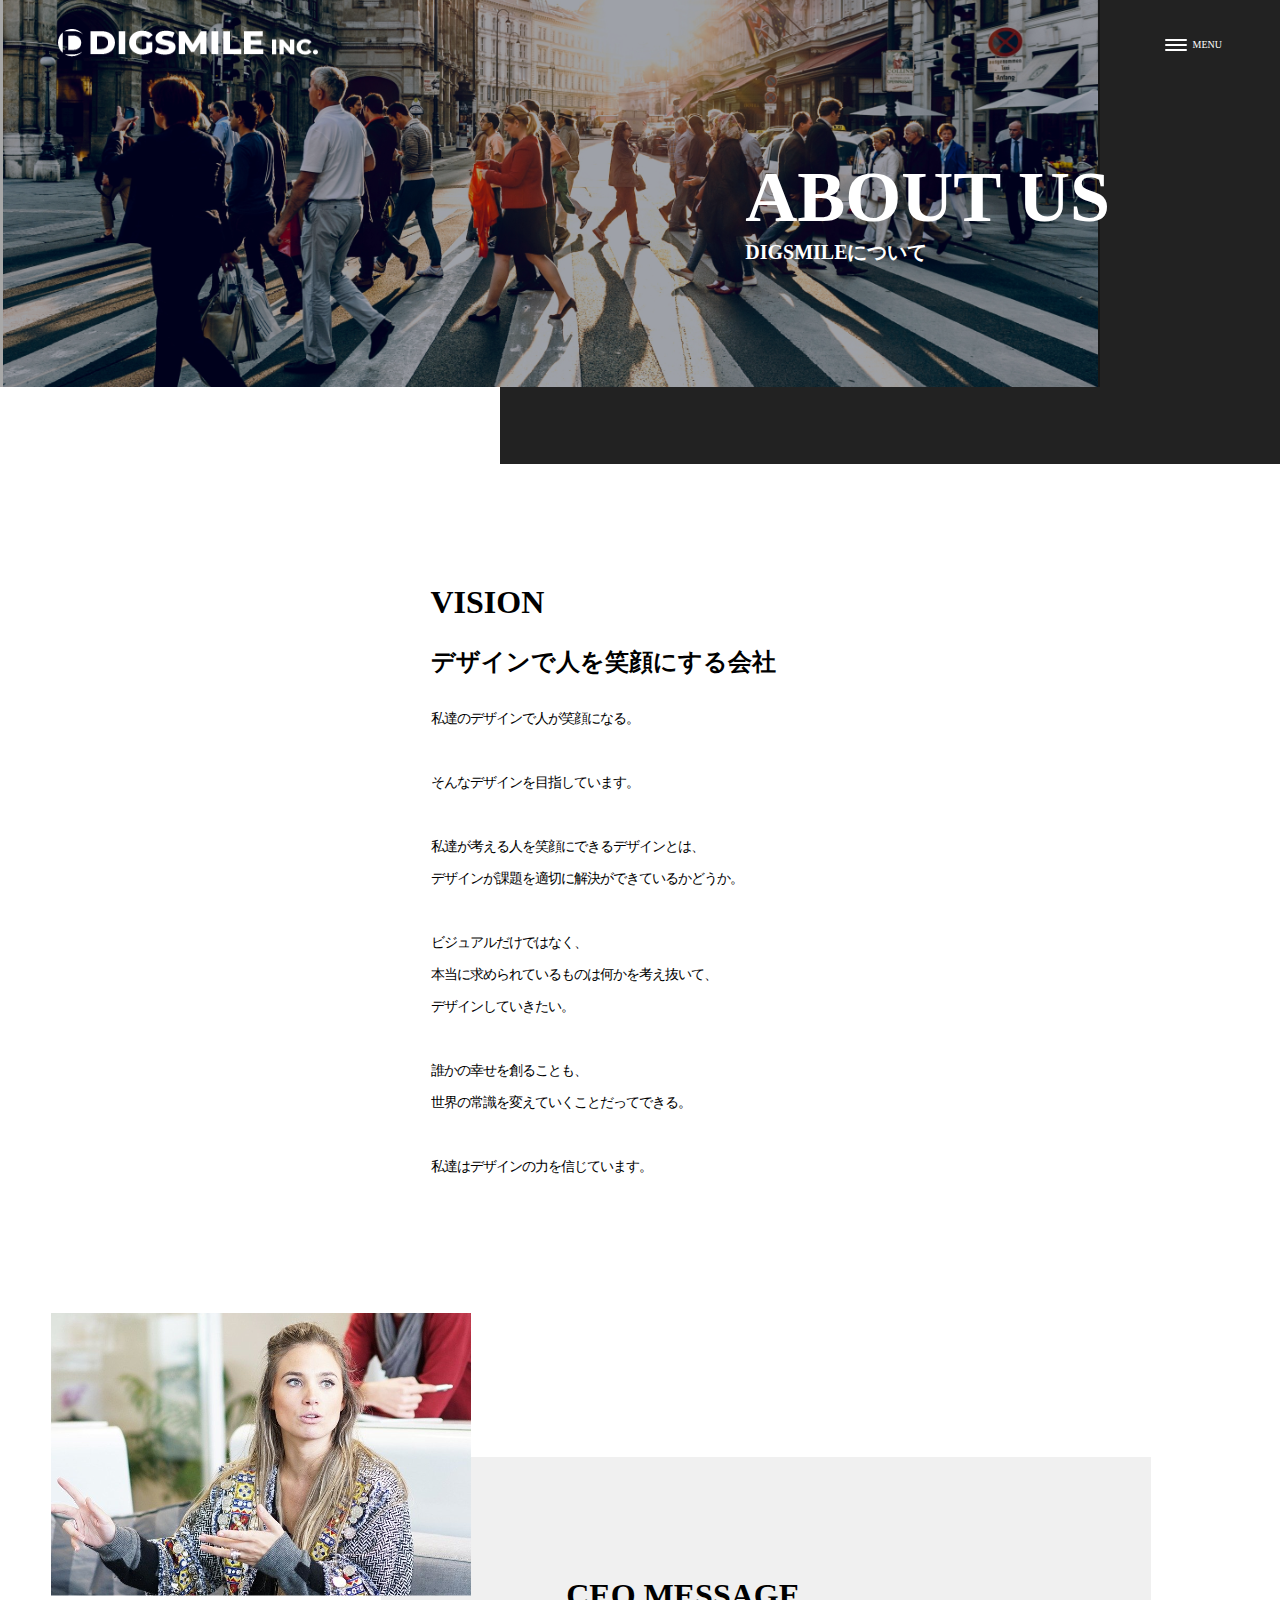
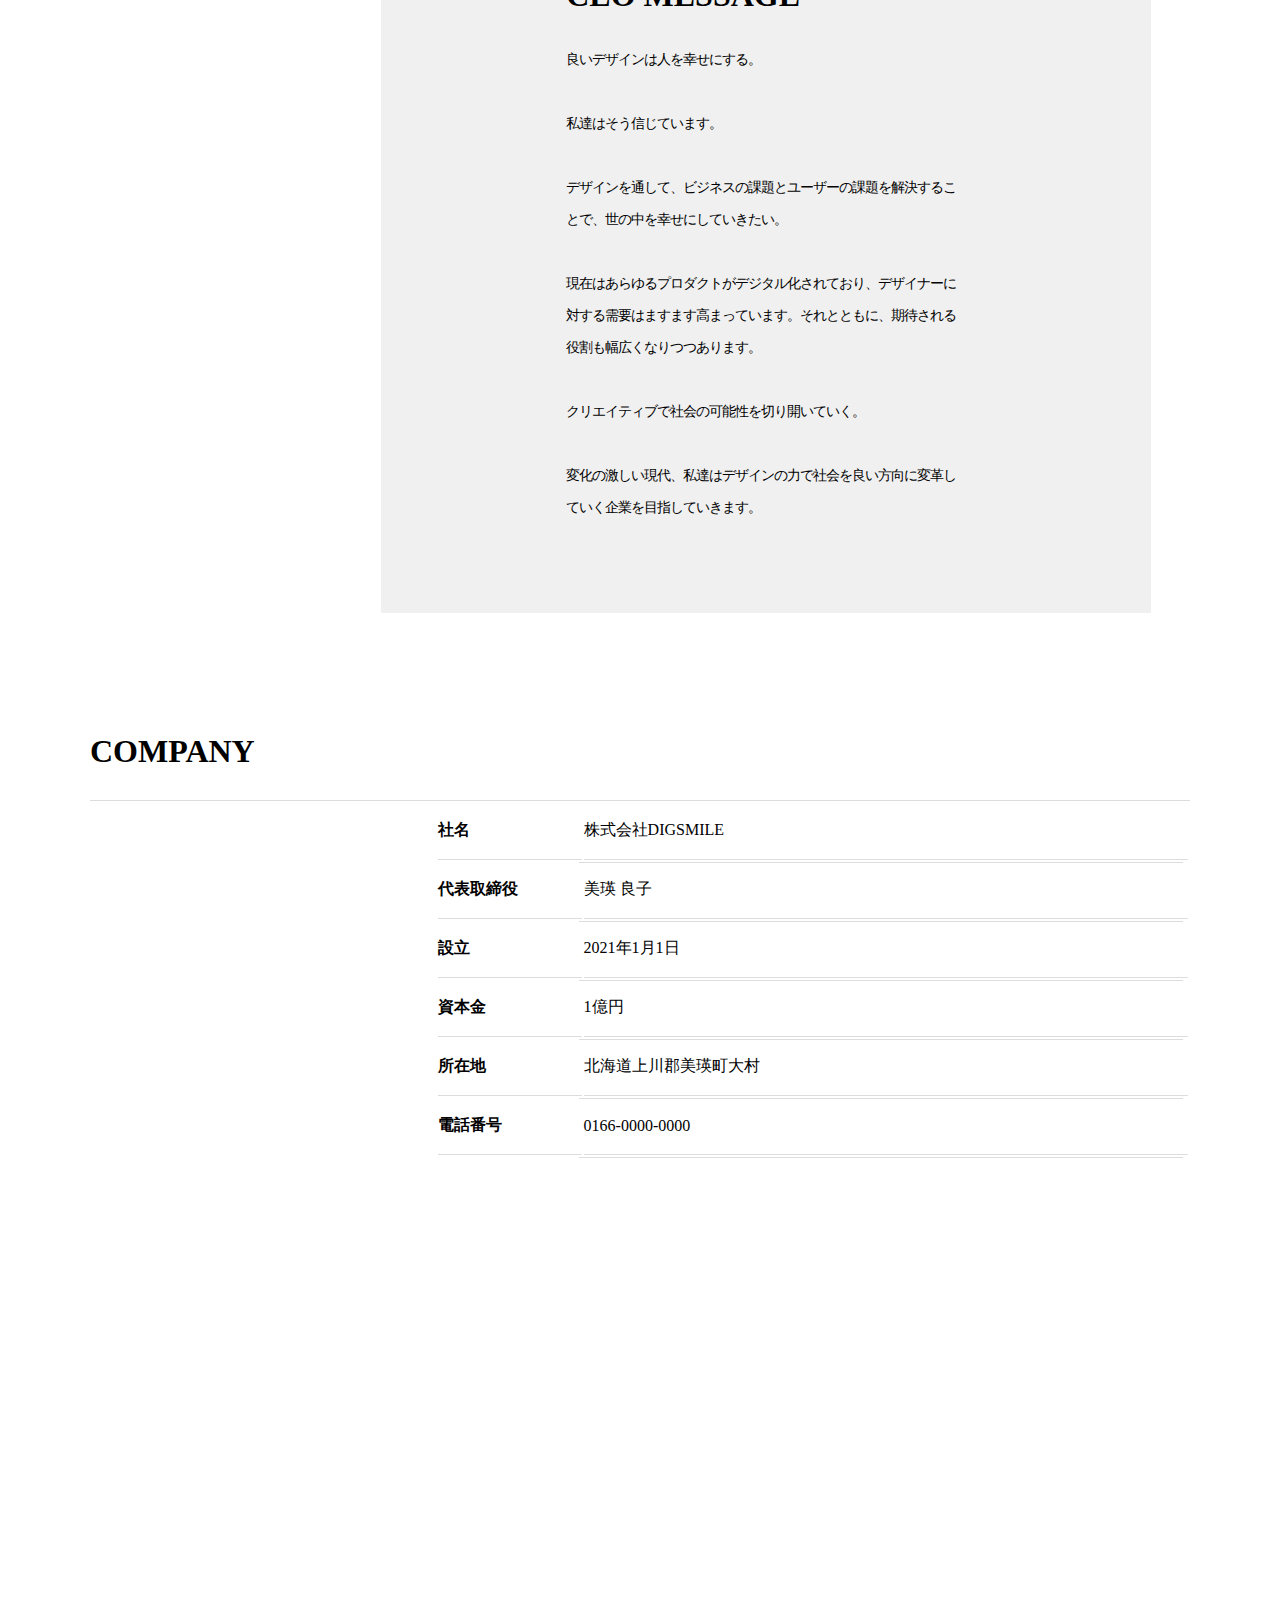
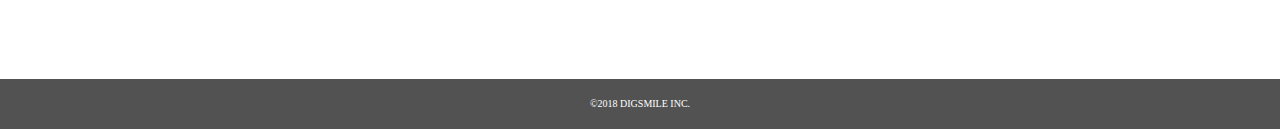
<file: about/index.html>
<!DOCTYPE html>
<html lang="en">

<head>
	<meta charset="UTF-8">
	<meta http-equiv="X-UA-Compatible" content="IE=edge">
	<meta name="viewport" content="width=device-width, initial-scale=1.0">
	<title>Document</title>
	<link rel="stylesheet" href="style.css" />
	<link rel="stylesheet" href="../common/common.css" />
	<script src="https://ajax.googleapis.com/ajax/libs/jquery/3.3.1/jquery.min.js"></script>
</head>

<body>
	<header>
		<div class="header-wrapper"> 
			<a href="../index.html">
				<img class="site-logo" src="../img/site-logo.png" alt="site-logo" />
			</a>
			<div class="hbg-menu-icon">
				<div class="hbg-bar"></div>
				<p>MENU</p>
			</div>
		</div>
		<div class="hbg-menu">
			<nav class="hbg-nav">
				<img src="../img/グループ 8.png" alt="ロゴマーク">
				<ul class="nav-list">
					<li class="nav-item"><a href="./about/index.html">ABOUT US</a></li>
					<li class="nav-item"><a href="#">WORKS</a></li>
					<li class="nav-item"><a href="#">CULUTURE</a></li>
					<li class="nav-item"><a href="#">TOPICS</a></li>
					<li class="nav-item"><a href="../contact/index.html">CONTACT</a></li>
				</ul>
			</nav>
		</div>
	</header>

	<main>
		<section class="aboutus-fv">
			<div class="fv-wrapper">
				<div class="fv-imgs">
					<img class="fv-img" src="../img/about-heading-img.png" srcset="
            ../img/about-heading-img.png        1x,
            ../img/about-heading-img@2x.png 2x
            " alt="ビジネス街の交差点" />
					<div class="fv-bg-black"></div>
				</div>
				<div class="main-copy">
					<h1 class="main-copy-en">ABOUT US</h1>
					<p class="main-copy-ja">DIGSMILEについて</p>
				</div>
			</div>
		</section>
		<section class="vision">
			<div class="vision-wrapper">
				<h2 class="vision-head">VISION</h2>
				<h3 class="vision-subhead">デザインで人を笑顔にする会社</h3>
				<p class="vision-text">私達のデザインで人が笑顔になる。
					<br>
					<br>そんなデザインを目指しています。
					<br>
					<br>私達が考える人を笑顔にできるデザインとは、
					<br>デザインが課題を適切に解決ができているかどうか。
					<br>
					<br>ビジュアルだけではなく、
					<br>本当に求められているものは何かを考え抜いて、
					<br>デザインしていきたい。
					<br>
					<br>誰かの幸せを創ることも、
					<br>世界の常識を変えていくことだってできる。
					<br>
					<br>私達はデザインの力を信じています。
				</p>
			</div>
		</section>

		<section class="CEO-message">
			<div class="CEO-message-wrapper">
				<div class="photo-wrapper">
					<img class="CEO-img" src="../img/ceo_messsage.png" srcset="../img/ceo_message.png 		1x,
									../img/ceo_message@2x.png 	2x" alt="職場の社長">
				</div>
				<div class="CEO-message-subwrapper">
					<!--グレーの枠  -->
					<h2 class="CEO-message-head">CEO MESSAGE</h2>
					<p class="CEO-message-text">良いデザインは人を幸せにする。
						<br>
						<br>私達はそう信じています。
						<br>
						<br>デザインを通して、ビジネスの課題とユーザーの課題を解決することで、世の中を幸せにしていきたい。
						<br>
						<br>現在はあらゆるプロダクトがデジタル化されており、デザイナーに対する需要はますます高まっています。それとともに、期待される役割も幅広くなりつつあります。
						<br>
						<br>クリエイティブで社会の可能性を切り開いていく。
						<br>
						<br>変化の激しい現代、私達はデザインの力で社会を良い方向に変革していく企業を目指していきます。
					</p>
				</div>
			</div>
		</section>

		<section class="company">
			<div class="company-wrapper">
				<h2 class="company-head">COMPANY</h2>
				<table class="company-info">
					<tbody>
						<tr>
							<th>社名</th>
							<td>株式会社DIGSMILE</td>
						</tr>
						<tr>
							<th>代表取締役</th>
							<td>美瑛 良子</td>
						</tr>
						<tr>
							<th>設立</th>
							<td>2021年1月1日</td>
						</tr>
						<tr>
							<th>資本金</th>
							<td>1億円</td>
						</tr>
						<tr>
							<th>所在地</th>
							<td>北海道上川郡美瑛町大村</td>
						</tr>
						<tr>
							<th>電話番号</th>
							<td>0166-0000-0000</td>
						</tr>
					</tbody>
				</table>

				<iframe
					src="https://www.google.com/maps/embed?pb=!1m18!1m12!1m3!1d23116.01672575607!2d142.42390936078473!3d43.5960864248917!2m3!1f0!2f0!3f0!3m2!1i1024!2i768!4f13.1!3m3!1m2!1s0x0%3A0xd1bf636e3926c628!2z44Oe44Kk44Or44OJ44K744OW44Oz44Gu5LiY!5e0!3m2!1sja!2sjp!4v1618131147238!5m2!1sja!2sjp"
					width="1100" height="360" style="border:0;" allowfullscreen="" loading="lazy"></iframe>

		</section>


	</main>

	<footer>
		<p>©2018 DIGSMILE INC.</p>
	</footer>

	<script src="../script.js"></script>

</body>

</html>
</file>
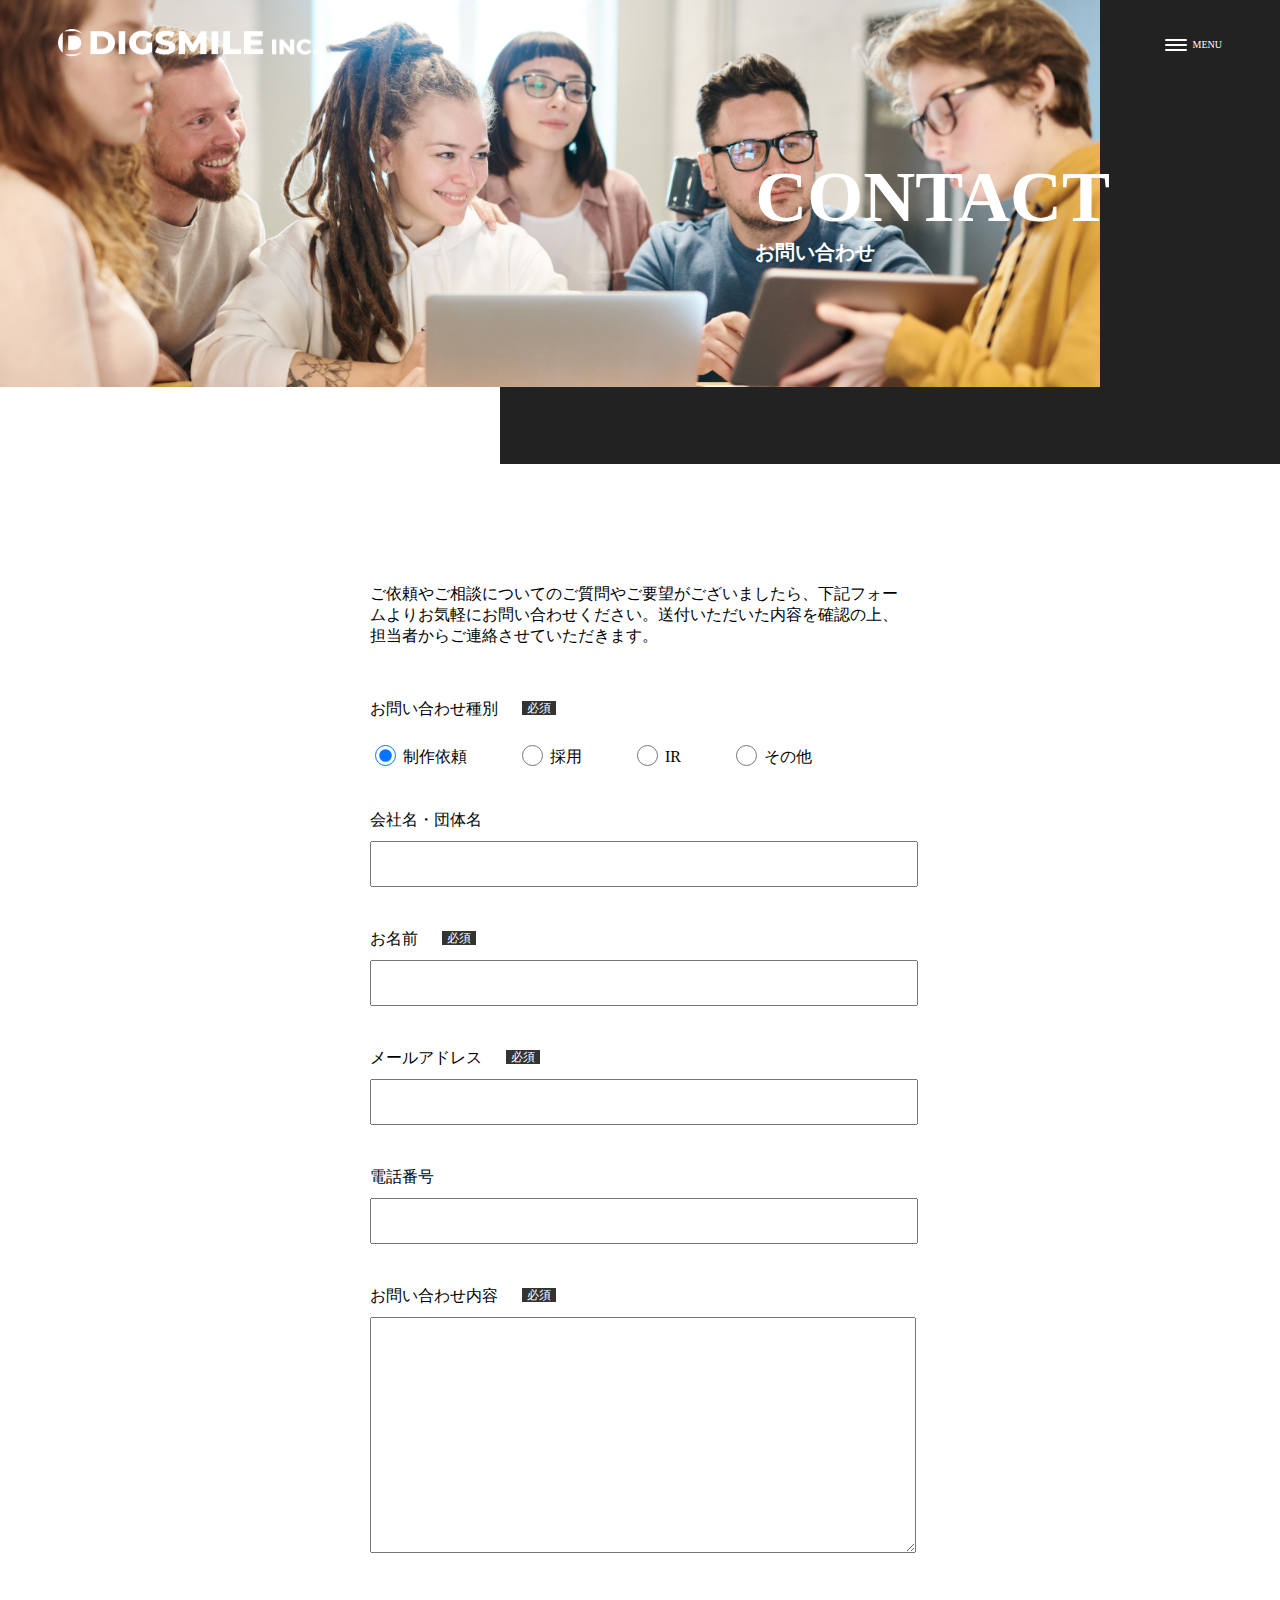
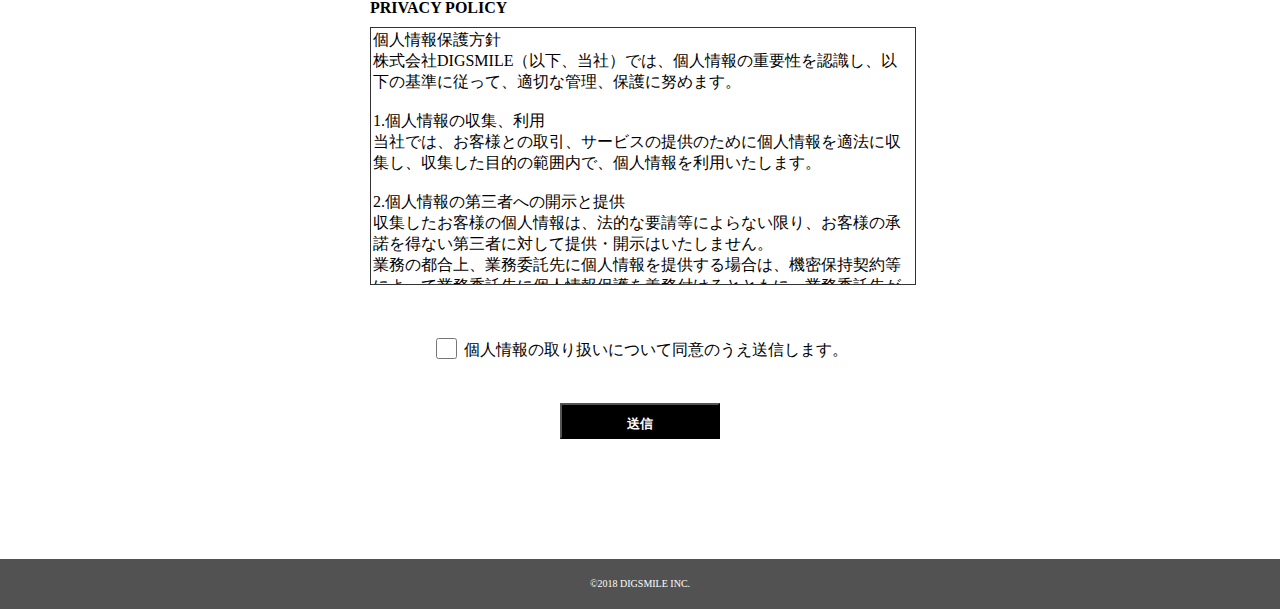
<file: contact/index.html>
<!DOCTYPE html>
<html lang="en">

<head>
	<meta charset="UTF-8">
	<meta http-equiv="X-UA-Compatible" content="IE=edge">
	<meta name="viewport" content="width=device-width, initial-scale=1.0">
	<title>Document</title>
	<link rel="stylesheet" href="style.css" />
	<link rel="stylesheet" href="../common/common.css" />
	<script src="https://ajax.googleapis.com/ajax/libs/jquery/3.3.1/jquery.min.js"></script>
</head>

<body>
	<header>
		<div class="header-wrapper">
			<a href="../index.html">
				<img class="site-logo" src="../img/site-logo.png" alt="site-logo" />
			</a>
			<div class="hbg-menu-icon">
				<div class="hbg-bar"></div>
				<p>MENU</p>
			</div>
		</div>
		<div class="hbg-menu">
			<nav class="hbg-nav">
				<img src="../img/グループ 8.png" alt="ロゴマーク">
				<ul class="nav-list">
					<li class="nav-item"><a href="./about/index.html">ABOUT US</a></li>
					<li class="nav-item"><a href="">WORKS</a></li>
					<li class="nav-item"><a href="">CULUTURE</a></li>
					<li class="nav-item"><a href="">TOPICS</a></li>
					<li class="nav-item"><a href="#">CONTACT</a></li>
				</ul>
			</nav>
		</div>
	</header>

	<main>
		<section class="contact-fv">
			<div class="fv-wrapper">
				<div class="fv-imgs">
					<img class="fv-img" src="../img/contact-head.png" srcset="
            ../img/contact-head.png        1x,
            ../img/contact-head@2x.png 2x
            " alt="ビジネス街の交差点" />
					<div class="fv-bg-black"></div>
				</div>
				<div class="main-copy">
					<h1 class="main-copy-en">CONTACT</h1>
					<p class="main-copy-ja">お問い合わせ</p>
				</div>
			</div>
		</section>

		<section class="contact">
			<div class="contact-wrapper">
				<p class="contact-head">
					ご依頼やご相談についてのご質問やご要望がございましたら、下記フォームよりお気軽にお問い合わせください。送付いただいた内容を確認の上、担当者からご連絡させていただきます。
				</p>
				<form action="#">
					<p>お問い合わせ種別</p>
					<span class="must-icon">必須</span>
					<ul class="inquiry-type">
						<li>
							<label for="production-req">
								<input type="radio" name="inquiry-type" id="production-req" 　value="0" checked>
								制作依頼
							</label>
						</li>
						<li>
							<label for="recruit">
								<input type="radio" name="inquiry-type" id="recruit" value="1">
								採用
							</label>
						</li>
						<li>
							<label for="ir">
								<input type="radio" name="inquiry-type" id="ir" value="2">
								IR
							</label>
						</li>
						<li>
							<label for="other">
								<input type="radio" name="inquiry-type" id="other" value="3">
								その他
							</label>
						</li>
					</ul>

					<label for="company-name">
						会社名・団体名
						<input type="text" name="company-name" id="company-name">
					</label>
					<label for="name">
						お名前
						<span class="must-icon">必須</span>
						<input type="text" name="name" id="name" required>
					</label>
					<label for="email">
						メールアドレス
						<span class="must-icon">必須</span>
						<input type="email" name="email" id="email">
					</label>
					<label for="tell-number">
						電話番号
						<input type="tel" name="tell-number" id="tell-number">
					</label>
					<label for="inquiry-content">
						お問い合わせ内容
						<span class="must-icon">必須</span>
						<textarea name="inquiry-content" id="inquiry-content"></textarea>
					</label>
					<div class="privacy">
						<p class="privacy-head">PRIVACY POLICY</p>
						<p class="privacy-text">
							個人情報保護方針
							<br>株式会社DIGSMILE（以下、当社）では、個人情報の重要性を認識し、以下の基準に従って、適切な管理、保護に努めます。
							<br>
							<br>1.個人情報の収集、利用
							<br>当社では、お客様との取引、サービスの提供のために個人情報を適法に収集し、収集した目的の範囲内で、個人情報を利用いたします。
							<br>
							<br>2.個人情報の第三者への開示と提供
							<br>収集したお客様の個人情報は、法的な要請等によらない限り、お客様の承諾を得ない第三者に対して提供・開示はいたしません。
							<br>業務の都合上、業務委託先に個人情報を提供する場合は、機密保持契約等によって業務委託先に個人情報保護を義務付けるとともに、業務委託先が適切に個人情報を取り扱うように管理いたします。
							<br>
							<br>3.個人情報の保護
							<br>当社では、個人情報の紛失、破壊、改ざん、不正アクセス、および漏えい等を防止するため、適切な対策を行います。
							<br>
							<br>4.法令および関連規範の遵守
							<br>当社は、個人情報の取り扱いに関して、個人情報保護法をはじめとする個人情報に関する法令および関連する規範を遵守します。
							<br>
							<br>5.個人情報の開示・訂正・削除
							<br>当社では、個人情報の開示・訂正・削除等の依頼があった場合、情報提供者本人であることを確認の上、すみやかに対応いたします。
							<br>
							<br>法令や当社方針により、プライバシー・ポリシーを予告なく改訂することがあります。
							<br>
							<br>お問い合わせ窓口
							<br>当社の個人情報の取扱いに関するお問い合わせは下記までご連絡お願いいたします。
							<br>株式会社ファイアープレイス
							<br>044-589-4333
						</p>
					</div>
					<label class="agree" for="agree">
						<input type="checkbox" name="agree" id="agree" required>
						<p class="agree-text">個人情報の取り扱いについて同意のうえ送信します。</p>
					</label>
					<input class="submit-btn" type="submit" value="送信">
				</form>
			</div>

		</section>

	</main>

	<footer>
		<p>©2018 DIGSMILE INC.</p>
	</footer>

	<script src="../script.js"></script>

</body>

</html>
</file>
<file: about/style.css>
/* fv */
.fv-wrapper{
    height: 376px;   /* 464px(fvの下端)-88px(headerのheight)*/
}
.fv-img{
    position: absolute;
    top: 0;
    left: 0;
    z-index: -1;
    height: 387px;
    width: 1100px;
    object-fit: cover;
    /* opacity: 0.8; */
}

.fv-bg-black{
    position: absolute;
    z-index: -2;
    top: 0px;
    right: 0px;
    width: 780px;
    height: 464px;
    background-color: #222222;
}
.main-copy{
    position: absolute;
    top: 156px;
    right: 170px;
}

    /* .main-copy-ja,enのfont情報はcommon.cssに */


/* vision */
.vision{
    padding: 120px 0;
    margin: 0 4vw;
}
.vision-wrapper{
    max-width: 419px;
    min-height: 609px;
    margin: 0 auto;
}
.vision-subhead{
    margin: 25px 0;
}
.vision-text{
    max-width: 530px;
    min-height: 152px;
    font-size: 1.4rem;
    letter-spacing: -1px;
    line-height: 3.2rem;
}


/* CEO-message */
.CEO-message-wrapper{
    position: relative;
    max-width: 1100px;
    height: 900px;
    margin: 0 4vw;
}
.photo-wrapper{
    position: relative;
    z-index: 10;
}
.CEO-img{
    width: 420px;
    height: 282.5px;
}
.CEO-message-subwrapper{
    position: absolute;
    bottom: 0;
    right: 0;
    width: 770px;
    height: 756px;
    background-color: #F0F0F0;
}
.CEO-message-head{
    margin: 120px auto 30px;
    max-width: 400px;
}
.CEO-message-text{
    margin: 0px auto 90px;
    width: 400px;
    font-size: 1.4rem;
    letter-spacing: -1px;
    line-height: 3.2rem;
}

/* company */
.company{
    padding: 120px 0px;
    margin: 0 4vw;
}
.company-wrapper{
    margin: 0 auto;
    max-width: 1100px;
}
.company-head{
    padding-bottom: 30px;
    border-bottom: 1px solid #DDDDDD;
}
.company-info{
    width: 100%;
    margin-bottom: 40px;
    padding-left: 27vw;
}

th{
    padding: 17px 0 18px 0;
    text-align: left;
    font-size: 1.6rem;
    border-bottom: 1px solid #DDDDDD;
    font-weight: bold;
    width: 144px;
}
td{
    position: relative;
    padding: 17px 0 18px 0;
    text-align: left;
    font-size: 1.6rem;
    border-bottom: 1px solid #DDDDDD;
}
td::before{
    position: absolute;
    content: "";
    border-bottom: 1px solid #DDDDDD;
    width: 100%;
    left: -5px;
    top: 59px;
}



/* responsive_tablet */
@media(max-width:800px){
    /* fv */
    .fv-wrapper{
        height: 555px; /*615(fv-bg-blackのheight)-60(headerのheight)*/
    }
    .fv-img{
        width: 587px;
        height:529px;
    }
    .fv-bg-black{
        width: 406px;
        height: 615px;
    }
    .main-copy{
        top: 220px;
        right: 98px;
    }

    /* vision */
    .vision{
        padding: 80px 0;
    }
    /* CEO message */
    .CEO-message-wrapper{
        height: 818px;
    }
    .CEO-img{
        width: 320px;
        height: 216px;
    }
    .CEO-message-subwrapper{
        width: 494px;
        height: 687px;
    }
    .CEO-message-head{
        margin: 109px auto 24px;
    }
    .CEO-message-text{
        width: 415px;
        height: 431px;
        line-height: 2.7rem;
    }

    /* company */
    .company-info{
        padding-left: 30px;
    }
    iframe{
        width: 92vw;
        height: 280px;
    }
}


@media(max-width:425px){
    /* fv */
    .fv-wrapper{
        height: 389px; /*449-60*/
    }
    .fv-img{
        width: 287px;
        height: 387px;
    }
    .fv-bg-black{
        width: 198px;
        height: 449px;
    }
    .main-copy{
        top: 140px;
        right: 29px;
    }

    /* vision */
    .vision-subhead{
        margin: 32px 0;
    }
    .CEO-message-wrapper{
        margin-left: 0px;
        height: 930px;
    }
    .CEO-img{
        width: 340px;
        height: 230px;
    }
    .CEO-message-subwrapper{
        width: 92vw;
        height: 800px;
    }
    .CEO-message-head{
        margin-left: 28px;
    }
    .CEO-message-text{
        width: 288px;
        height: 525px;
        font-size: 1.4rem;
    }

    /* company */
    .company{
        padding: 80px 0;
    }
    .company-info{
        padding-left: 0;
    }
    iframe{
        height: 470px;
    }
}
</file>
<file: common/common.css>
/* common */
html{
    font-size: 62.5%;
}
body{
    margin: 0 ;
}
body.noscroll{
    overflow: hidden;
}
h1,h2,h3,p,a,ul,li{
    margin: 0;
    padding: 0;
}

/* font */

h2{
    font-size: 3.2rem;
    font-family: Montserrat;
    font-weight: bold;
}
h3{
    font-size: 2.4rem;
    font-family: Montserrat;
    font-weight: bold;
}
a{
    text-decoration: none;
}
ul{
    list-style: none;
}

.main-copy-ja{
    font-size: 2.0rem;
    font-weight: bold;
    color: white;
    font-family: Montserrat Medium;
}
.main-copy-en{
    font-size: 7.2rem;
    font-weight: bold;
    color: white;
    font-family: Montserrat;
}

/* header */
.header-wrapper{
    height: 88px;
    margin: 0 58px;
    display: flex;
    justify-content: space-between;
    align-items: center;
}
.site-logo{
    height: 28px;
    width: 260px;
}

/* hamburger-menu */
.hbg-menu-icon{
    position: relative;
    color: white;
    font-family: Montserrat;
    z-index: 20;
}   
.hbg-menu-icon:hover{
    cursor: pointer;
}

.hbg-menu-icon p{
    text-align: right;
    width: 60px;
}

.hbg-bar{
    background-color: white;
    height: 2px;
    width: 22px;
    position: absolute;
    right: 35px;
    top: 5px;
    border-radius: 2px;
}
.hbg-bar::after{
    content: "";
    position: absolute;
    height: 100%;
    width: 100%;
    top: 5px;
    background-color: currentcolor;
    border-radius: 2px;
}
.hbg-bar::before{
    content: "";
    position: absolute;
    height: 100%;
    width: 100%;
    bottom: 5px;
    background-color: currentcolor;
    border-radius: 2px;
}

.hbg-bar.close{
    background: transparent;
    transition: 0.5s;
}
.hbg-bar.close::after{
    transform: translate(0,-5px) rotate(-30deg);
    transition: 0.5s;
}
.hbg-bar.close::before{
    transform: translate(0,5px) rotate(30deg);
    transition: 0.5s;
}

.hbg-menu{
    display: none;
    height: 100vh;
    width: 100vw;
    background: linear-gradient(to right,rgba(30, 30, 30, 0.6) 64%, rgba(30, 30, 30, 0.9) 36%) ;
    position: absolute;
    right: 0;
    top: 0;
    z-index: 10;
}
.hbg-nav{
    position: absolute;
    top: 0px;
    right: 0px;
    height: 100vh;
    width: 36%;
}
.hbg-nav img{
    width: 42px;
    height: 45px;
    margin:180px auto 40px;
    display: block;
}
.nav-list{
    font-size: 2.0rem;
    text-align: center;

}

.nav-item{
    margin-bottom: 30px;
}
.nav-item a{
    color: white;
}


/* footer */
footer{
    width: 100vw;
    height: 50px;
    background-color: #525252;
}
footer p{
    display: block;
    color: white;
    text-align: center;
    line-height: 50px;
}


@media(max-width:800px){
    /* header */
    .header-wrapper{
        margin: 0 4vw;
        height: 60px;
    }
    .site-logo{
        width: 190px;
        height: 20px;
    }
    .main-copy-ja{
        font-size: 1.6rem; 
    }
    .main-copy-en{
        font-size: 5.6rem; 
    }
}
</file>
<file: contact/style.css>
p{
    display: inline-block;
}

/* fv */
.fv-wrapper{
    height: 376px;   /* 464px(fvの下端)-88px(headerのheight)*/
}
.fv-img{
    position: absolute;
    top: 0;
    left: 0;
    z-index: -1;
    height: 387px;
    width: 1100px;
    object-fit: cover;
    /* opacity: 0.8; */
}

.fv-bg-black{
    position: absolute;
    z-index: -2;
    top: 0px;
    right: 0px;
    width: 780px;
    height: 464px;
    background-color: #222222;
}
.main-copy{
    position: absolute;
    top: 156px;
    right: 170px;
}

/* contact */
.must-icon{
    background-color: #333333;
    color: white;
    font-size: 1.2rem;
    padding: 0 5px;
    margin-left: 20px;
    position: relative;
    bottom: 2px;
}

.contact-wrapper{
    margin: 120px 370px;
    font-size: 1.6rem;
}
.contact-head{
    margin-bottom: 52px;
}

.inquiry-type{
    display: flex;
    margin-bottom: 42px;
}
.inquiry-type li{
    margin: 18px 50px 0px 0px;
}
input[type=radio]{
    width: 21px;
    height: 21px;
    position: relative;
    top: 4px;
}

input[type=text],[type=tel],[type=email]{
    width: 100%;
    line-height: 40px;
    margin:10px  auto 42px;
}

textarea{
    width: 100%;
    height: 230px;
    margin:10px  auto 42px;
}

.privacy-head{
    font-weight: bold   ;
}
.privacy-text{
    width: 100%;
    height: 252px;
    overflow: scroll;
    overflow-x: hidden;
    margin: 10px auto 0px;
    padding: 2px;
    border: 1px solid #333333;
}
.privacy-text::-webkit-scrollbar{
    width: 10px;
}
.privacy-text::-webkit-scrollbar-track{
    background-color: #fff;
    border-left: solid 1px #ececec;
}
.privacy-text::-webkit-scrollbar-thumb{
    background-color: #ccc;
    border-radius: 10px;
    box-shadow: inset 0 0 0 2px #fff;
}

.agree{
    margin: 42px auto 42px;
    display: block;
    text-align: center;
}
input[type=checkbox]{
    width: 21px;
    height: 21px;
    position: relative;
    top: 4px;
}

.submit-btn{
    width: 160px;
    height: 36px;
    display: block;
    font-weight: bold;
    font-family: Montserrat Medium;
    color: white;
    background-color: #000000;
    line-height: 36px;
    text-align: center;
    margin: 0 auto;
}
.submit-btn:hover{
    cursor: pointer;
    opacity: 0.5;
    transition: 0.3s;
}


@media(max-width:800px){
     /* fv */
    .fv-wrapper{
        height: 555px; /*615(fv-bg-blackのheight)-60(headerのheight)*/
    }
    .fv-img{
        width: 578px;
        height:529px;
    }
    .fv-bg-black{
        width: 406px;
        height: 615px;
    }
    .main-copy{
        top: 132px;
        right: 50px;
    }

    /* contact */
    .contact-wrapper {
        margin: 135px 50px 200px;
    }
    .inquiry-type{
        margin-bottom: 35px;
    }
}


@media(max-width:425px){
    /* fv */
    .fv-wrapper{
        height: 389px; /*449-60*/
    }
    .fv-img{
        width: 287px;
        height: 387px;
    }
    .fv-bg-black{
        width: 198px;
        height: 449px;
    }
    .main-copy{
        top: 140px;
        right: 29px;
    }
    
    /* contact */
    .contact-wrapper {
        margin: 80px 4vw;
    }
    .inquiry-type{
        flex-direction: column;
    }
    .inquiry-type li {
        margin: 14px 50px 0 0px;
    }
    input[type=checkbox],[type=radio]{
        width: 15px;
        height: 15px;
        position: relative;
        top: 4px;
    }
    .contact-head,.privacy-text,.agree-text{
        font-size: 1.3rem;
        letter-spacing: -1px;
        line-height: 2.4rem;
    }
}
</file>
